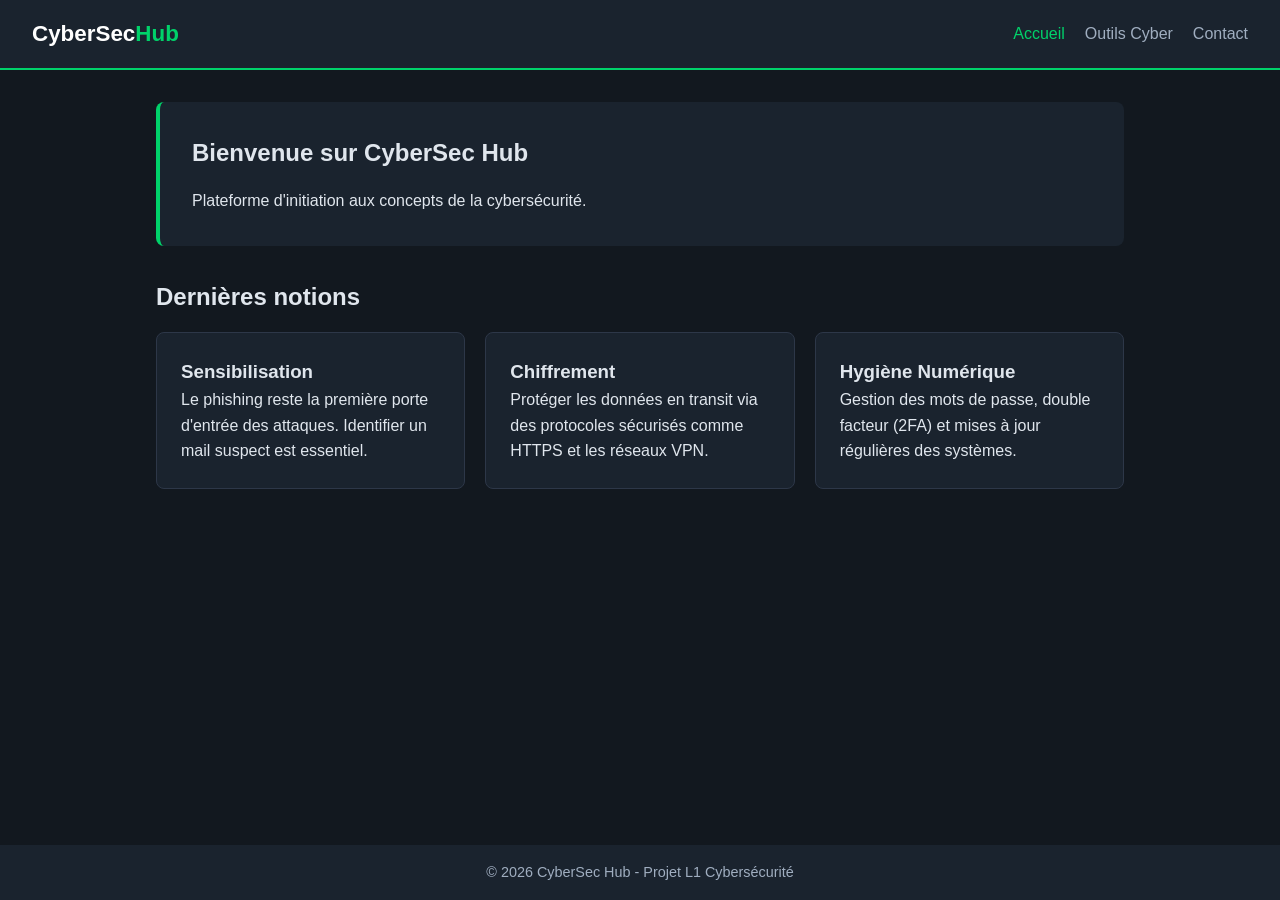
<file: index.html>
<!DOCTYPE html>
<html lang="fr">
<head>
    <meta charset="UTF-8">
    <meta name="viewport" content="width=device-width, initial-scale=1.0">
    <title>CyberSec Hub - Accueil</title>
    <link rel="stylesheet" href="style.css">
</head>
<body>

    <header class="navbar">
        <div class="logo">CyberSec<span>Hub</span></div>
        <nav>
            <ul class="nav-links">
                <li><a href="index.html" class="active">Accueil</a></li>
                <li><a href="outils.html">Outils Cyber</a></li>
                <li><a href="contact.html">Contact</a></li>
            </ul>
        </nav>
    </header>

    <main class="container">
        <section class="hero">
            <h1>Bienvenue sur CyberSec Hub</h1>
            <p>Plateforme d'initiation aux concepts de la cybersécurité.</p>
        </section>

        <h2>Dernières notions</h2>
        <section class="cards-grid">
            <article class="card">
                <h3>Sensibilisation</h3>
                <p>Le phishing reste la première porte d'entrée des attaques. Identifier un mail suspect est essentiel.</p>
            </article>
            <article class="card">
                <h3>Chiffrement</h3>
                <p>Protéger les données en transit via des protocoles sécurisés comme HTTPS et les réseaux VPN.</p>
            </article>
            <article class="card">
                <h3>Hygiène Numérique</h3>
                <p>Gestion des mots de passe, double facteur (2FA) et mises à jour régulières des systèmes.</p>
            </article>
        </section>
    </main>

    <footer>
        <p>&copy; 2026 CyberSec Hub - Projet L1 Cybersécurité</p>
    </footer>

</body>
</html>
</file>
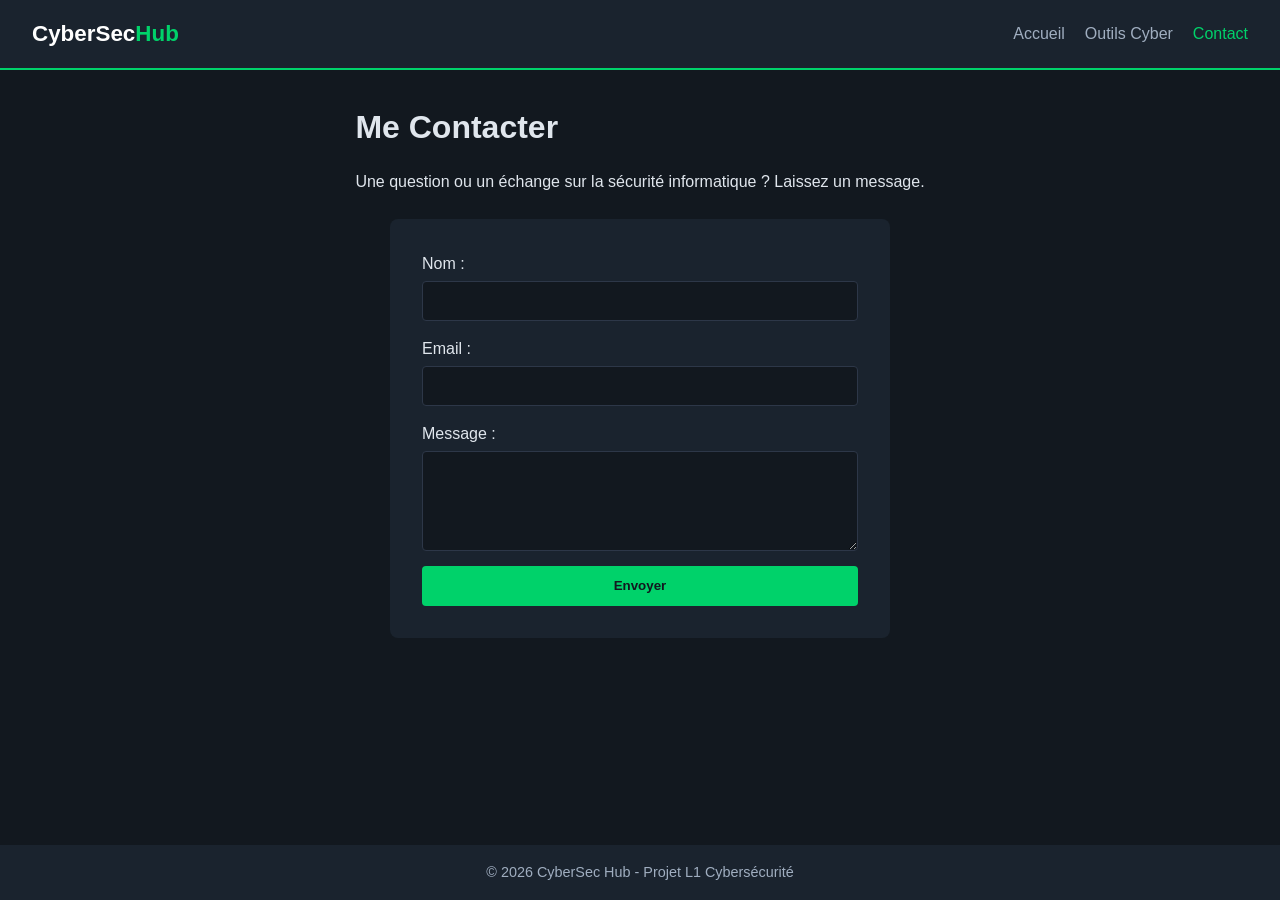
<file: contact.html>
<!DOCTYPE html>
<html lang="fr">
<head>
    <meta charset="UTF-8">
    <meta name="viewport" content="width=device-width, initial-scale=1.0">
    <title>CyberSec Hub - Contact</title>
    <link rel="stylesheet" href="style.css">
</head>
<body>

    <header class="navbar">
        <div class="logo">CyberSec<span>Hub</span></div>
        <nav>
            <ul class="nav-links">
                <li><a href="index.html">Accueil</a></li>
                <li><a href="outils.html">Outils Cyber</a></li>
                <li><a href="contact.html" class="active">Contact</a></li>
            </ul>
        </nav>
    </header>

    <main class="container">
        <h1>Me Contacter</h1>
        <p>Une question ou un échange sur la sécurité informatique ? Laissez un message.</p>

        <section class="contact-section">
            <form class="contact-form">
                <div class="form-group">
                    <label for="nom">Nom :</label>
                    <input type="text" id="nom" name="nom" required>
                </div>
                <div class="form-group">
                    <label for="email">Email :</label>
                    <input type="email" id="email" name="email" required>
                </div>
                <div class="form-group">
                    <label for="message">Message :</label>
                    <textarea id="message" name="message" rows="5" required></textarea>
                </div>
                <button type="submit" class="btn">Envoyer</button>
            </form>
        </section>
    </main>

    <footer>
        <p>&copy; 2026 CyberSec Hub - Projet L1 Cybersécurité</p>
    </footer>

</body>
</html>
</file>
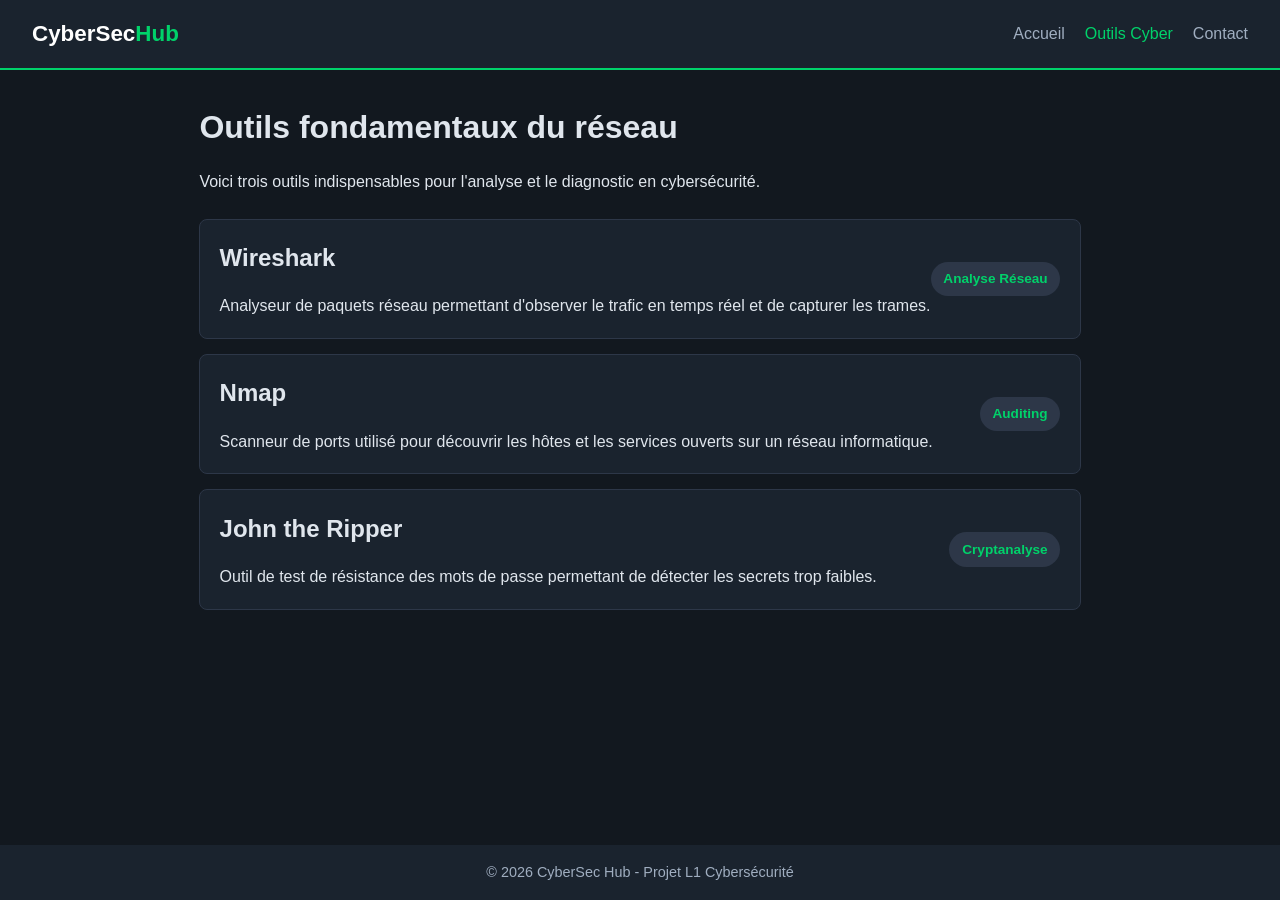
<file: outils.html>
<!DOCTYPE html>
<html lang="fr">
<head>
    <meta charset="UTF-8">
    <meta name="viewport" content="width=device-width, initial-scale=1.0">
    <title>CyberSec Hub - Outils</title>
    <link rel="stylesheet" href="style.css">
</head>
<body>

    <header class="navbar">
        <div class="logo">CyberSec<span>Hub</span></div>
        <nav>
            <ul class="nav-links">
                <li><a href="index.html">Accueil</a></li>
                <li><a href="outils.html" class="active">Outils Cyber</a></li>
                <li><a href="contact.html">Contact</a></li>
            </ul>
        </nav>
    </header>

    <main class="container">
        <h1>Outils fondamentaux du réseau</h1>
        <p>Voici trois outils indispensables pour l'analyse et le diagnostic en cybersécurité.</p>

        <section class="tools-list">
            <div class="tool-item">
                <div class="tool-info">
                    <h2>Wireshark</h2>
                    <p>Analyseur de paquets réseau permettant d'observer le trafic en temps réel et de capturer les trames.</p>
                </div>
                <span class="badge">Analyse Réseau</span>
            </div>

            <div class="tool-item">
                <div class="tool-info">
                    <h2>Nmap</h2>
                    <p>Scanneur de ports utilisé pour découvrir les hôtes et les services ouverts sur un réseau informatique.</p>
                </div>
                <span class="badge">Auditing</span>
            </div>

            <div class="tool-item">
                <div class="tool-info">
                    <h2>John the Ripper</h2>
                    <p>Outil de test de résistance des mots de passe permettant de détecter les secrets trop faibles.</p>
                </div>
                <span class="badge">Cryptanalyse</span>
            </div>
        </section>
    </main>

    <footer>
        <p>&copy; 2026 CyberSec Hub - Projet L1 Cybersécurité</p>
    </footer>

</body>
</html>
</file>
<file: style.css>
/* --- Réinitialisation de base --- */
* {
    margin: 0;
    padding: 0;
    box-sizing: border-box;
}

body {
    font-family: 'Segoe UI', Tahoma, Geneva, Verdana, sans-serif;
    background-color: #12181f;
    color: #e0e6ed;
    line-height: 1.6;
    display: flex;
    flex-direction: column;
    min-height: 100vh;
}

/* --- Navigation avec Flexbox --- */
.navbar {
    background-color: #1a232e;
    padding: 1rem 2rem;
    display: flex;
    justify-content: space-between;
    align-items: center;
    border-bottom: 2px solid #00d26a;
}

.logo {
    font-size: 1.4rem;
    font-weight: bold;
    color: #ffffff;
}

.logo span {
    color: #00d26a;
}

.nav-links {
    list-style: none;
    display: flex;
    gap: 20px;
}

.nav-links a {
    color: #a0aec0;
    text-decoration: none;
    font-weight: 500;
    transition: color 0.2s;
}

.nav-links a:hover, .nav-links a.active {
    color: #00d26a;
}

/* --- Structure Principale --- */
.container {
    max-width: 1000px;
    margin: 2rem auto;
    padding: 0 1rem;
    flex: 1; /* Pousse le footer en bas */
}

.hero {
    background-color: #1a232e;
    padding: 2rem;
    border-radius: 8px;
    margin-bottom: 2rem;
    border-left: 4px solid #00d26a;
}

h1, h2 {
    margin-bottom: 1rem;
}

/* --- Grille de cartes responsive (Flexbox) --- */
.cards-grid {
    display: flex;
    flex-wrap: wrap;
    gap: 20px;
    margin-top: 1rem;
}

.card {
    background-color: #1a232e;
    padding: 1.5rem;
    border-radius: 8px;
    flex: 1 1 250px; /* S'étire, se réduit, base de 250px */
    border: 1px solid #2d3748;
}

/* --- Page Outils avec Flexbox --- */
.tools-list {
    display: flex;
    flex-direction: column;
    gap: 15px;
    margin-top: 1.5rem;
}

.tool-item {
    background-color: #1a232e;
    padding: 1.2rem;
    border-radius: 8px;
    display: flex;
    justify-content: space-between;
    align-items: center;
    border: 1px solid #2d3748;
}

.badge {
    background-color: #2d3748;
    color: #00d26a;
    padding: 0.4rem 0.8rem;
    border-radius: 20px;
    font-size: 0.85rem;
    font-weight: bold;
    white-space: nowrap;
}

/* --- Formulaire de Contact avec Flexbox --- */
.contact-section {
    display: flex;
    justify-content: center;
    margin-top: 1.5rem;
}

.contact-form {
    background-color: #1a232e;
    padding: 2rem;
    border-radius: 8px;
    width: 100%;
    max-width: 500px;
    display: flex;
    flex-direction: column;
    gap: 15px;
}

.form-group {
    display: flex;
    flex-direction: column;
    gap: 5px;
}

input, textarea {
    padding: 0.7rem;
    border-radius: 4px;
    border: 1px solid #2d3748;
    background-color: #12181f;
    color: #fff;
}

.btn {
    background-color: #00d26a;
    color: #12181f;
    padding: 0.8rem;
    border: none;
    border-radius: 4px;
    font-weight: bold;
    cursor: pointer;
}

/* --- Footer --- */
footer {
    background-color: #1a232e;
    text-align: center;
    padding: 1rem;
    margin-top: 2rem;
    font-size: 0.9rem;
    color: #a0aec0;
}

/* --- Adaptabilité Mobile (Responsive) --- */
@media (max-width: 600px) {
    .navbar {
        flex-direction: column;
        gap: 10px;
    }

    .tool-item {
        flex-direction: column;
        align-items: flex-start;
        gap: 10px;
    }
}
</file>
